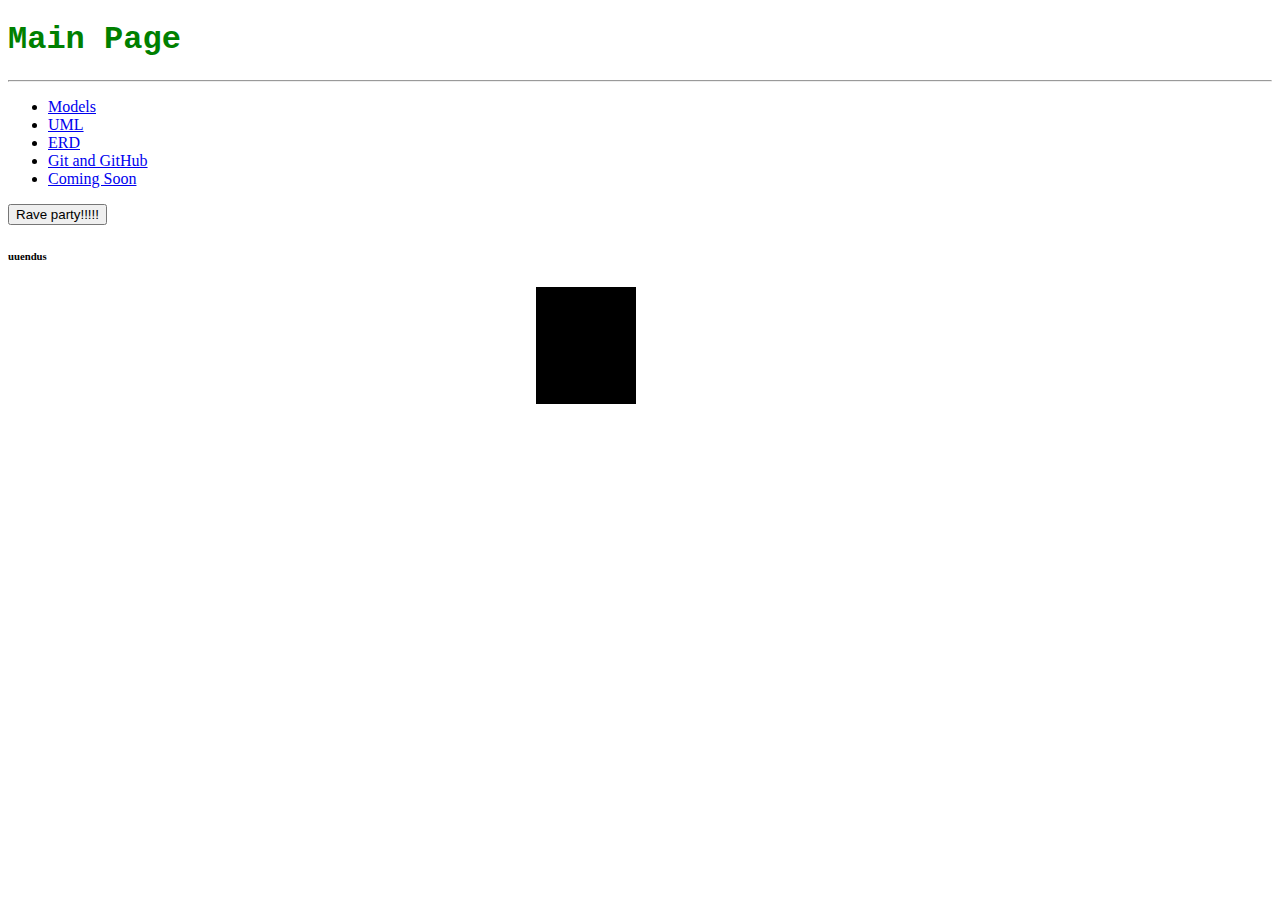
<file: index.html>
<!DOCTYPE html>
<html lang="en">
<head>
    <meta charset="UTF-8">
    <meta http-equiv="X-UA-Compatible" content="IE=edge">
    <meta name="viewport" content="width=device-width, initial-scale=1.0">
    <title>Main Page</title>
    <link rel="stylesheet" type="text/css" href="index.css">
    
</head>
<body id="test2">
    <h1 id="test" style="">Main Page</h1>
    <hr>
    <ul>
        <li>
            <a href="models/models.html">Models</a>
        </li>
        <li>
            <a href="uml/umls.html">UML</a>
        </li>
        <li>
            <a href="erd/erd.html">ERD</a>
        </li>
        <li>
            <a href="git/git-notes.html">Git and GitHub</a>
        </li>
        <li>
            <a href="coming_soon_landing/index.html">Coming Soon</a>
        </li>
    </ul>
    <button onclick="myFunction()">Rave party!!!!!</button>
    <h6>uuendus</h6>
    <div id="snake" style="font-size: 100px;">&#9822;</div>

    <script>
        let x = 0;
        let side = "left";
        moveSnake(x);
        let colors = ["blue", "red", "yellow", "green", "white", "black", "cyan", "beige", "gray", "purple", "violet", "orange"];
        let i = 0;
        function myFunction() {
            setTimeout(function(){
                 document.querySelector("body").style.backgroundColor = colors[i++]; if(i == 12){i = 0;} myFunction() 
                }, 100);
        }
        
        function moveSnake(coordinate){
            setTimeout(function(){
                if(coordinate == 0){
                    side = "left";
                } else if(coordinate == 1500){
                    side = "right";
                }
                let snake = document.querySelector("#snake");
                const rect = snake.getBoundingClientRect();
                console.log(snake.style.right);
                if(side == "left"){
                    coordinate += 4;
                }
                else{
                    coordinate -= 4;
                }
                 i++;
                if(i == 12){i = 0;}
                snake.style.backgroundColor = colors[i];
                console.log(coordinate);
                snake.style.right = coordinate + "px";
                console.log("snake liigub");
                moveSnake(coordinate);
            }, 1);
        }
    </script>
</body>
</html>
</file>
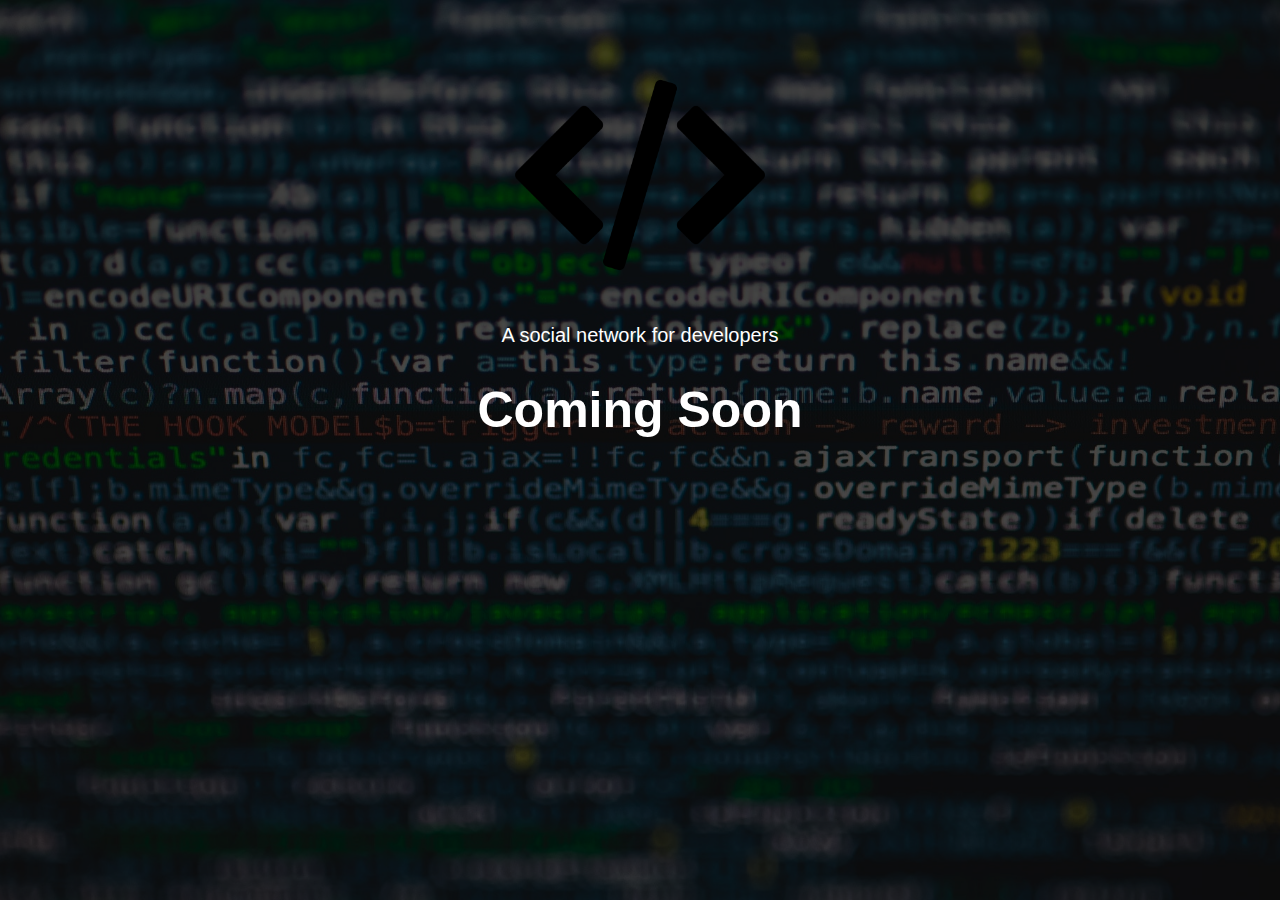
<file: coming_soon_landing/index.html>
<!DOCTYPE html>
<html lang="en">
<head>
    <meta charset="UTF-8">
    <meta http-equiv="X-UA-Compatible" content="IE=edge">
    <meta name="viewport" content="width=device-width, initial-scale=1.0">
    <link rel="stylesheet" href="css/style.css">
    <link rel="shortcut icon" type="image/x-icon" href="favicon.ico">
    <title>Coming Soon</title>
</head>
<body>
    <section class="landing">
        <div class="landing-inner">
            <img src="img/logo.png" alt="TestLogo">
            <p>A social network for developers</p>
            <h1>Coming Soon</h1>
            <div class="countdown"></div>
        </div>
    </section>
    <script src="js/main.js"></script>
</body>
</html>
</file>
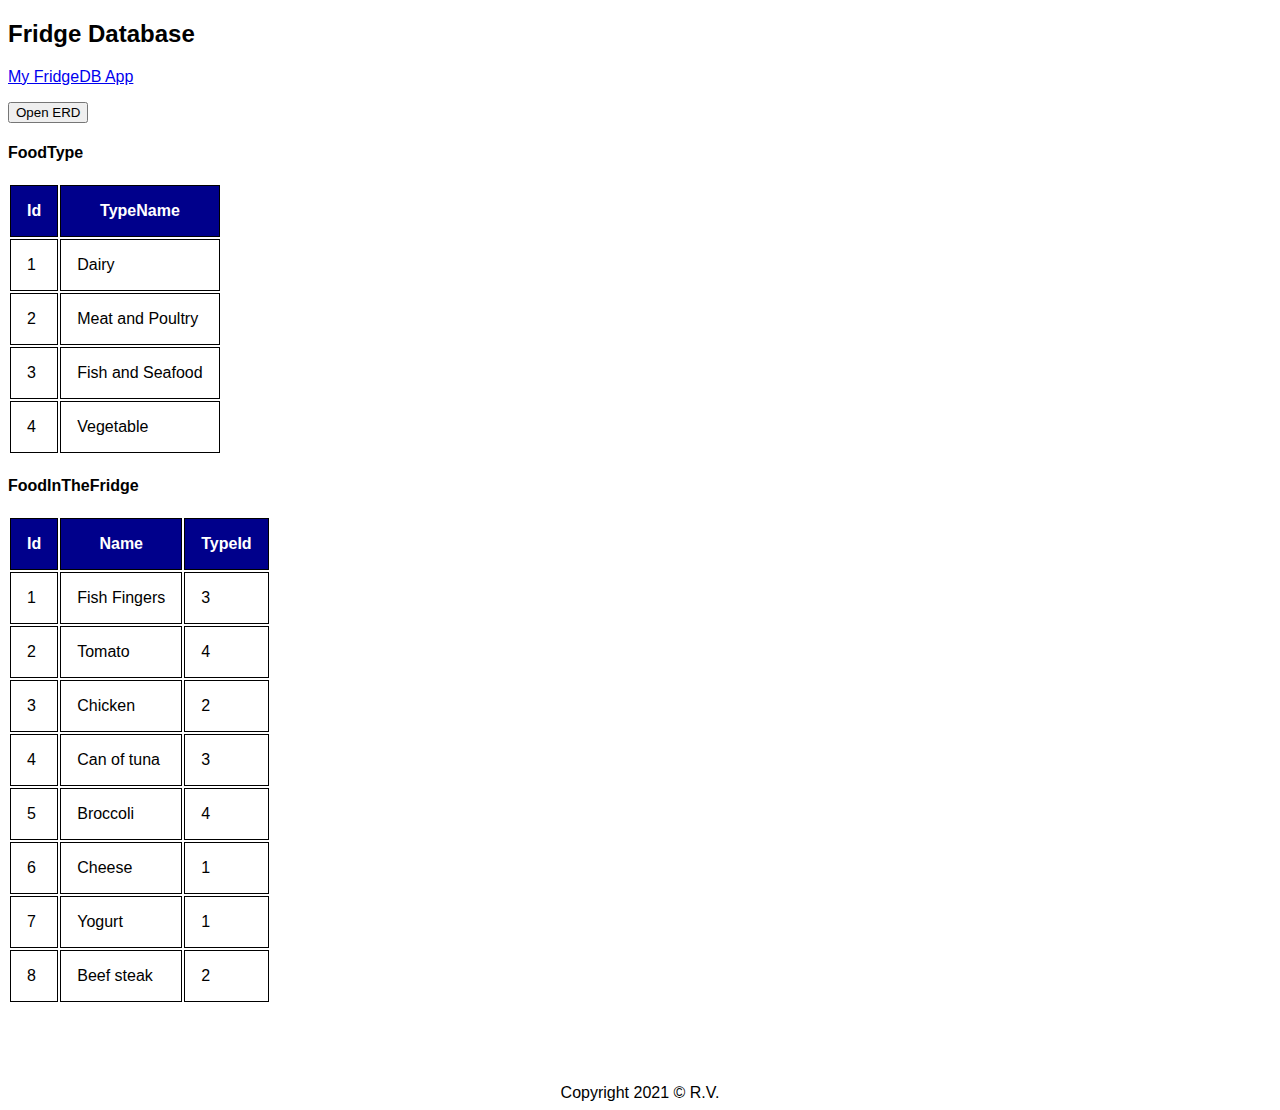
<file: erd/erd.html>
<!DOCTYPE html>
<html>

<head>
    <meta name="viewport" content="width=device-width, initial-scale=1">
    <style>
        body {
            font-family: Arial, Helvetica, sans-serif;
        }

        /* The Modal (background) */
        .modal {
            display: none;
            /* Hidden by default */
            position: fixed;
            /* Stay in place */
            z-index: 1;
            /* Sit on top */
            padding-top: 100px;
            /* Location of the box */
            left: 0;
            top: 0;
            width: 100%;
            /* Full width */
            height: 100%;
            /* Full height */
            overflow: auto;
            /* Enable scroll if needed */
            background-color: rgb(0, 0, 0);
            /* Fallback color */
            background-color: rgba(0, 0, 0, 0.4);
            /* Black w/ opacity */
        }

        /* Modal Content */
        .modal-content {
            background-color: #fefefe;
            margin: auto;
            padding: 20px;
            border: 1px solid #888;
            width: 80%;
        }

        /* The Close Button */
        .close {
            color: #aaaaaa;
            float: right;
            font-size: 28px;
            font-weight: bold;
        }

        .close:hover,
        .close:focus {
            color: #000;
            text-decoration: none;
            cursor: pointer;
        }

        td, th {
            border: 1px solid black;
            padding: 1rem;
        }

        th {
            color: white;
            background-color: darkblue;
        }
    </style>
</head>

<body>

    <h2>Fridge Database</h2>

    <p><a href="https://github.com/RoaldValja/FridgeDBApp" target="_blank">My FridgeDB App</a></p>

    <button id="myBtn">Open ERD</button>

    <div id="myModal" class="modal">

        <div class="modal-content">
            <span class="close">&times;</span>
            <h3>Fridge ERD</h3>
            <img src="../images/FridgeERD.PNG" alt="Fridge ERD">

            <h3>ERD Description</h3>

            <h4>Table FoodType</h4>
            <ul>
                <li>Descriptions of what the table means and how it's functionally used (in the UI, etc.)</li>
                <p>FoodType tabel sisaldab kahte veergu: Id ja TypeName. Tabel FoodType sisaldab ainult andmeid toitude tüüpide kohta.</p>
                <li>Descriptions of what each attribute means</li>
                <p>Id on tabeli FoodType peamine võti ja ta on <i>int</i> tüüpi atribuut, mis võtab ainult täisarvulisi sisendeid. Sisend ei tohi olla tühi.</p>
                <p>TypeName on <i>varchar</i> tüüpi atribuut, mis võtab kuni 50 märgi suurust sisendit. Antud tabelis on ta toidu tüübi nimi.</p>
                <li>Explanations of the relationships (foreign keys) from this table to others, and vice-versa</li>
                <p>Tabel FoodType ei sisalda mingeid võõrvõtmeid, aga tema Id on võõrvõti tabelile FoodInTheFridge.</p>
                <p>Tabeli FoodType tüüp võib olla sama mitmel erineval toidul külmkapis ja võib olla ka mitteühelgi toidu tüüp külmkapis.</p>
            </ul>

            <h4>Table FoodInTheFridge</h4>
            <ul>
                <li>Descriptions of what the table means and how it's functionally used (in the UI, etc.)</li>
                <p>FoodInTheFridge tabel sisaldab kolme veergu: Id, Name ja TypeID. Tabel FoodInTheFridge sisaldab andmeid sellest, milliseid toitusid külmkapis hetkel hoitakse.</p>
                <p>FoodInTheFridge tabel kasutab FoodType tabelit, et teada saada millist tüüpi on külmkapis olev toit.</p>
                <li>Descriptions of what each attribute means</li>
                <p>Id on tabeli FoodInTheFridge peamine võti ja ta on <i>int</i> tüüpi atribuut, mis võtab ainult täisarvulisi sisendeid. Sisend ei tohi olla tühi.</p>
                <p>Name on <i>varchar</i> tüüpi atribuut, mis võtab kuni 50 märgi suurust sisendit. Antud tabelis on ta toidu nimi.</p>
                <p>TypeId on <i>int</i> tüüpi atribuut ja FoodInTheFridge võõrvõti, mis viitab FoodType tabelile. Ta võtab ainult täisarvulisi sisendeid, mis on juba olemas FoodType tabelis.</p>
                <li>Explanations of the relationships (foreign keys) from this table to others, and vice-versa</li>
                <p>Tabel FoodInTheFridge sisaldab võõrvõtit TypeId, mis viitab tabeli FoodType Id-le.</p>
                <p>Tabeli FoodInTheFridge toit võib olla ainult ühte toidu tüüpi.</p>
            </ul>
        </div>

    </div>

    <h4>FoodType</h4>
    <table>
        <tr>
            <th>Id</th>
            <th>TypeName</th>
        </tr>
        <tr>
            <td>1</td>
            <td>Dairy</td>
        </tr>
        <tr>
            <td>2</td>
            <td>Meat and Poultry</td>
        </tr>
        <tr>
            <td>3</td>
            <td>Fish and Seafood</td>
        </tr>
        <tr>
            <td>4</td>
            <td>Vegetable</td>
        </tr>
    </table>

    <h4>FoodInTheFridge</h4>
    <table>
        <tr>
            <th>Id</th>
            <th>Name</th>
            <th>TypeId</th>
        </tr>
        <tr>
            <td>1</td>
            <td>Fish Fingers</td>
            <td>3</td>
        </tr>
        <tr>
            <td>2</td>
            <td>Tomato</td>
            <td>4</td>
        </tr>
        <tr>
            <td>3</td>
            <td>Chicken</td>
            <td>2</td>
        </tr>
        <tr>
            <td>4</td>
            <td>Can of tuna</td>
            <td>3</td>
        </tr>
        <tr>
            <td>5</td>
            <td>Broccoli</td>
            <td>4</td>
        </tr>
        <tr>
            <td>6</td>
            <td>Cheese</td>
            <td>1</td>
        </tr>
        <tr>
            <td>7</td>
            <td>Yogurt</td>
            <td>1</td>
        </tr>
        <tr>
            <td>8</td>
            <td>Beef steak</td>
            <td>2</td>
        </tr>
    </table>

    <footer style="text-align: center; margin-top: 5rem;">
        Copyright 2021 &#169 R.V.
    </footer>

    <script>
        // Get the modal
        var modal = document.getElementById("myModal");

        // Get the button that opens the modal
        var btn = document.getElementById("myBtn");

        // Get the <span> element that closes the modal
        var span = document.getElementsByClassName("close")[0];

        // When the user clicks the button, open the modal 
        btn.onclick = function () {
            modal.style.display = "block";
        }

        // When the user clicks on <span> (x), close the modal
        span.onclick = function () {
            modal.style.display = "none";
        }

        // When the user clicks anywhere outside of the modal, close it
        window.onclick = function (event) {
            if (event.target == modal) {
                modal.style.display = "none";
            }
        }
    </script>

</body>

</html>
</file>
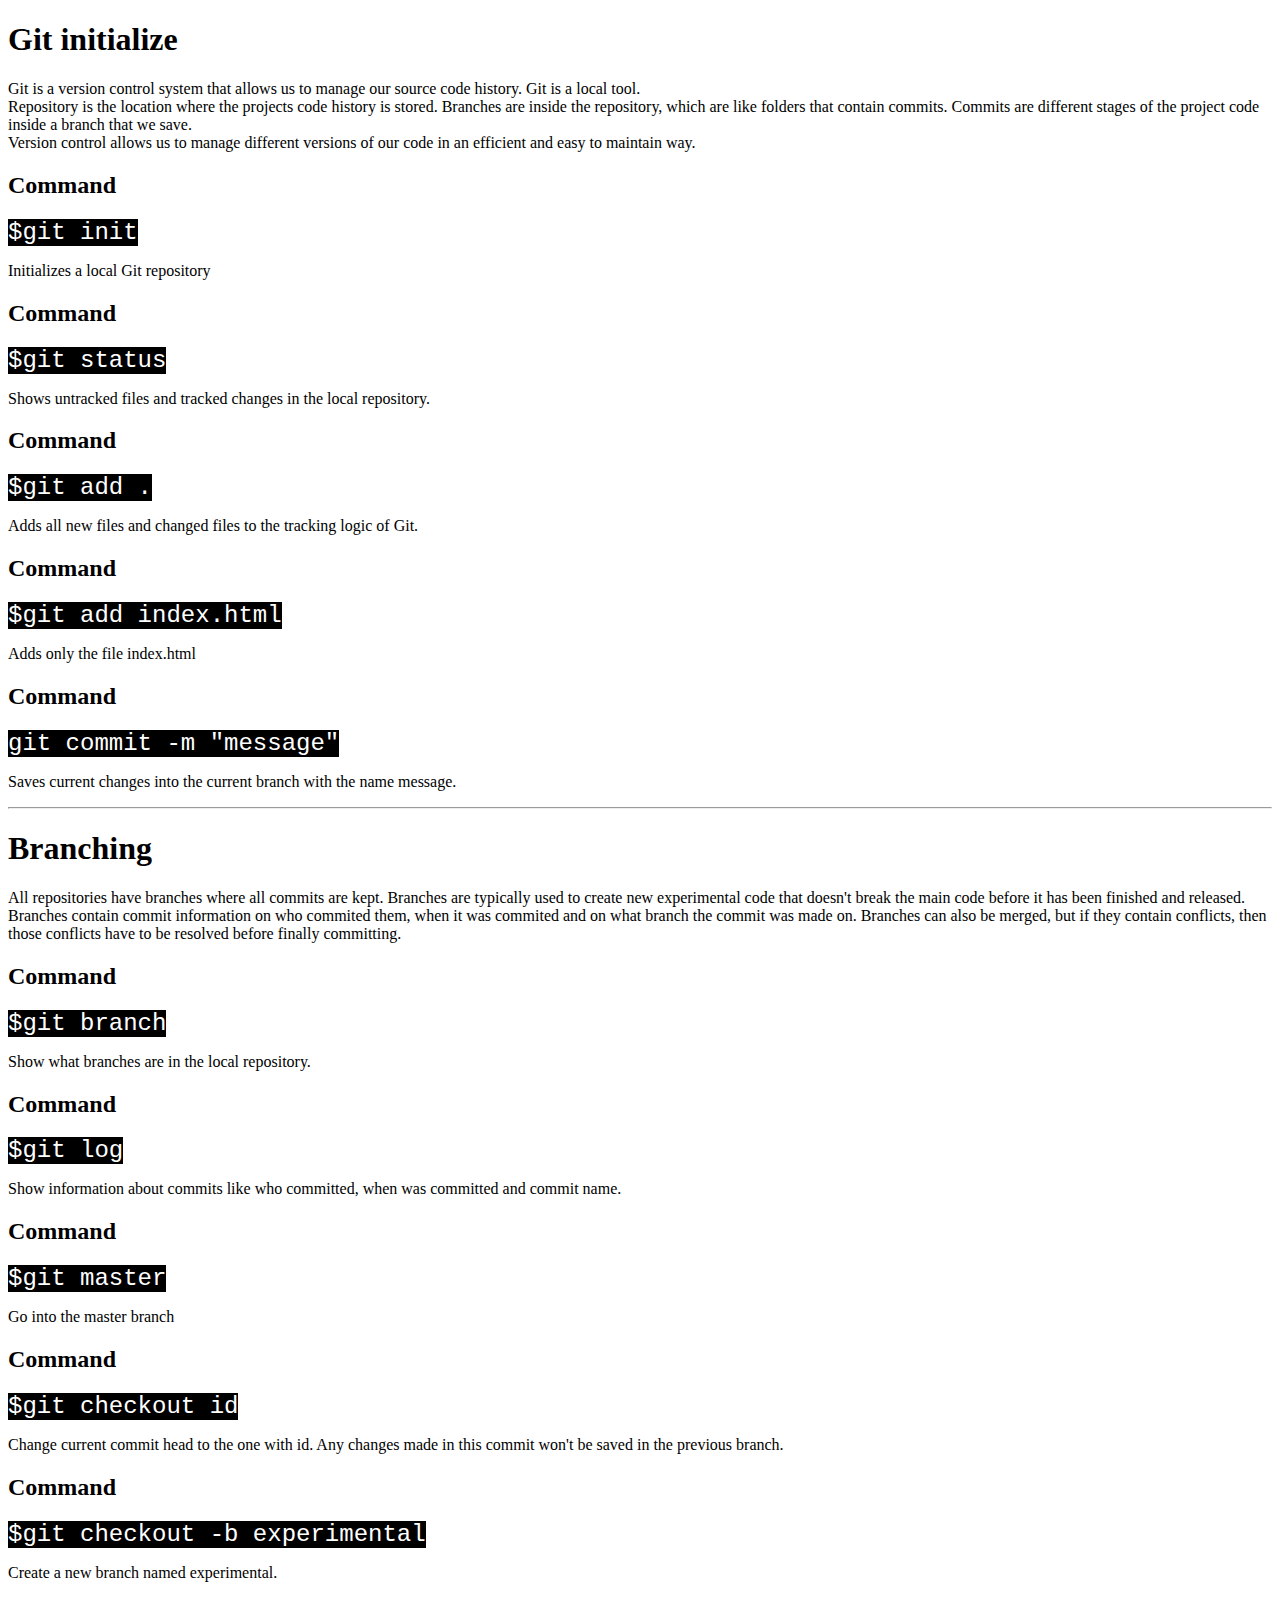
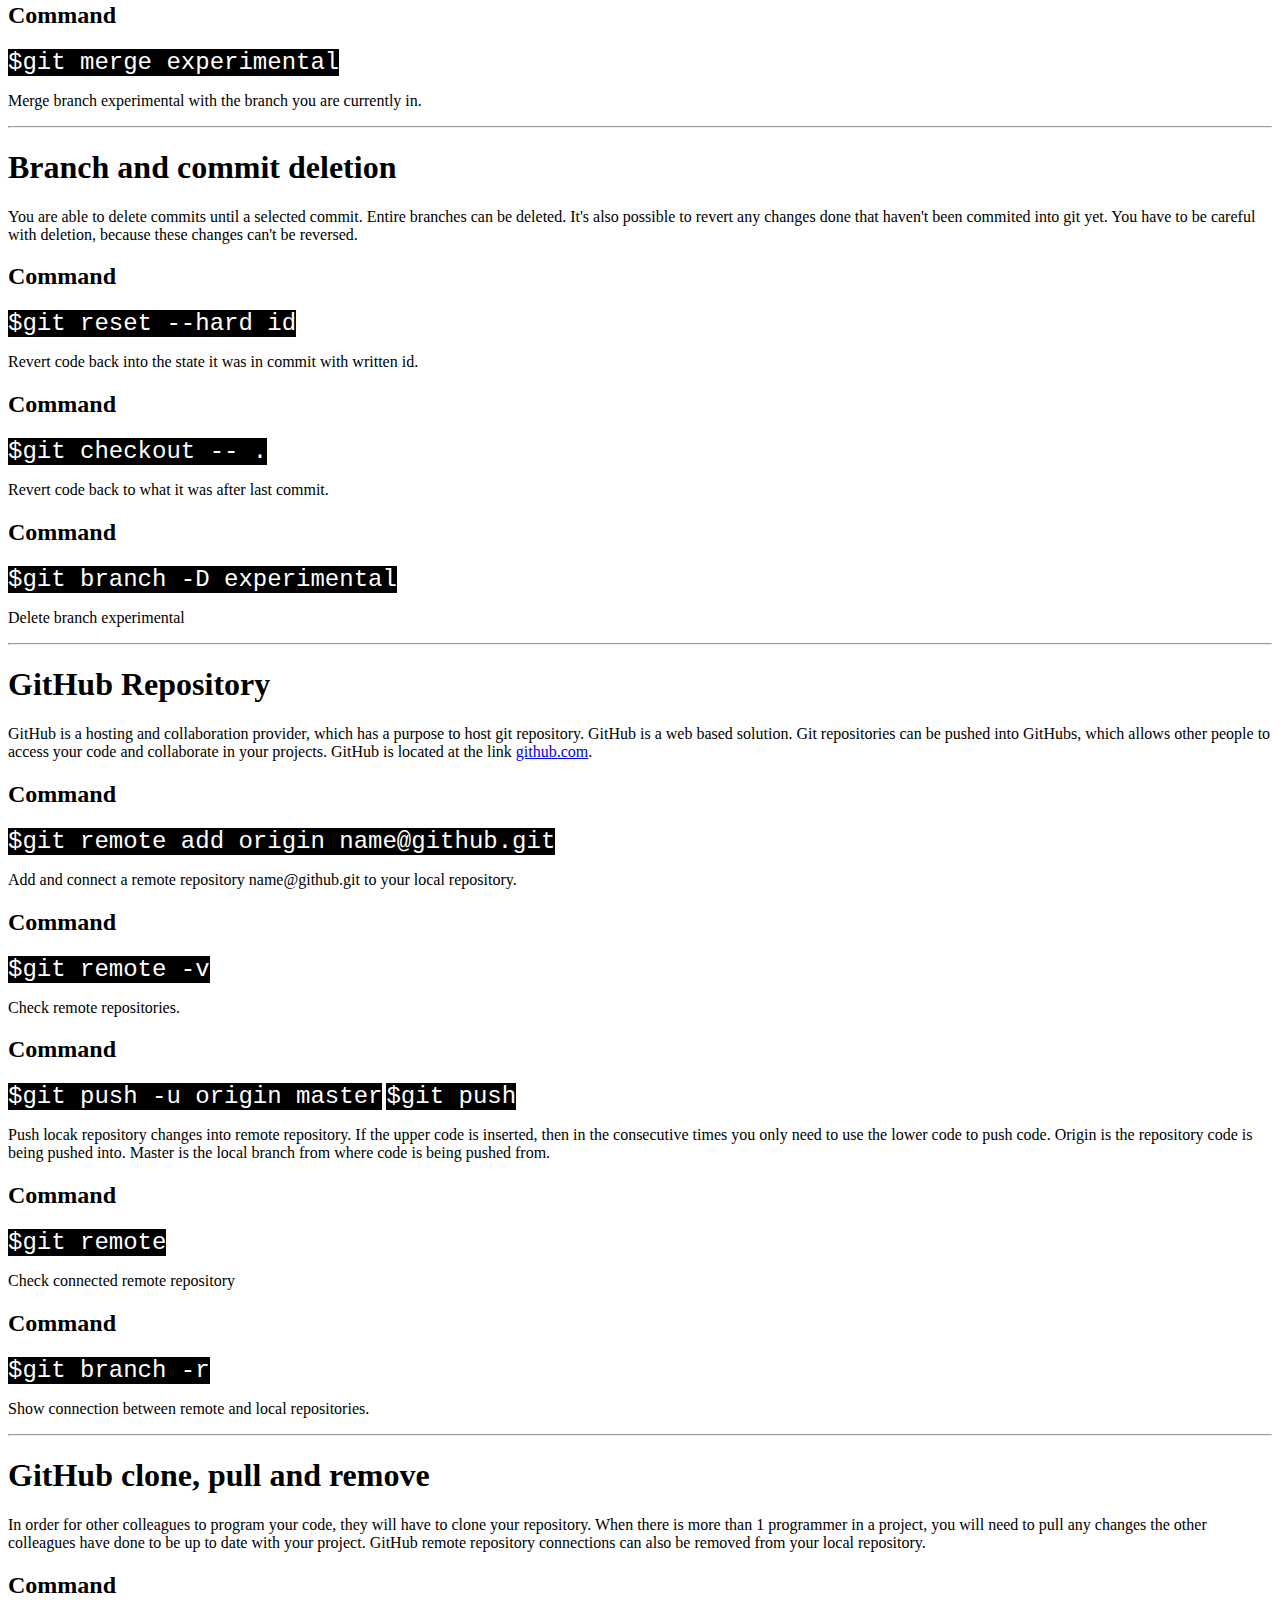
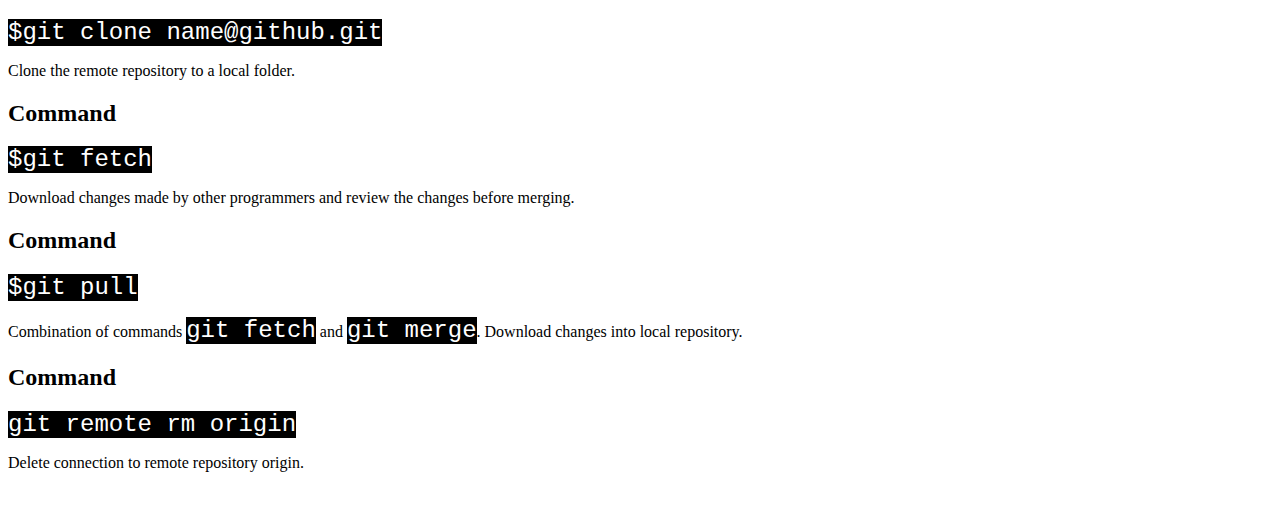
<file: git/git-notes.html>
<!DOCTYPE html>
<html lang="en">
<head>
    <meta charset="UTF-8">
    <meta http-equiv="X-UA-Compatible" content="IE=edge">
    <meta name="viewport" content="width=device-width, initial-scale=1.0">
    <style>
        code {
            background-color: black;
            color: #fff;
            font-size: 1.5rem;
        }
    </style>
    <title>Git and GitHub</title>
</head>
<body>
    <div>
        <h1>Git initialize</h1>
        <p>Git is a version control system that allows us to manage our source code history. Git is a local tool. <br>
        Repository is the location where the projects code history is stored. Branches are inside the repository, which are like folders that contain commits.
        Commits are different stages of the project code inside a branch that we save. <br>
        Version control allows us to manage different versions of our code in an efficient and easy to maintain way.</p>

        <h2>Command</h2>
        <code>$git init</code>
        <p>Initializes a local Git repository</p>
        <h2>Command</h2>
        <code>$git status</code>
        <p>Shows untracked files and tracked changes in the local repository.</p>
        <h2>Command</h2>
        <code>$git add .</code>
        <p>Adds all new files and changed files to the tracking logic of Git.</p>
        <h2>Command</h2>
        <code>$git add index.html</code>
        <p>Adds only the file index.html</p>
        <h2>Command</h2>
        <code>git commit -m "message"</code>
        <p>Saves current changes into the current branch with the name message.</p>
    </div>
    <hr>

    <div>
        <h1>Branching</h1>
        <p>All repositories have branches where all commits are kept. Branches are typically used to create new experimental code that doesn't break the main code before it has been finished and released. Branches contain commit information on who commited them, when it was commited and on what branch the commit was made on. Branches can also be merged, but if they contain conflicts, then those conflicts have to be resolved before finally committing.</p>

        <h2>Command</h2>
        <code>$git branch</code>
        <p>Show what branches are in the local repository.</p>
        <h2>Command</h2>
        <code>$git log</code>
        <p>Show information about commits like who committed, when was committed and commit name.</p>
        <h2>Command</h2>
        <code>$git master</code>
        <p>Go into the master branch</p>
        <h2>Command</h2>
        <code>$git checkout id</code>
        <p>Change current commit head to the one with id. Any changes made in this commit won't be saved in the previous branch.</p>
        <h2>Command</h2>
        <code>$git checkout -b experimental</code>
        <p>Create a new branch named experimental.</p>
        <h2>Command</h2>
        <code>$git merge experimental</code>
        <p>Merge branch experimental with the branch you are currently in.</p>

    </div>
    <hr>
    <div>
        <h1>Branch and commit deletion</h1>
        <p>You are able to delete commits until a selected commit. Entire branches can be deleted. It's also possible to revert any changes done that haven't been commited into git yet. You have to be careful with deletion, because these changes can't be reversed.</p>
        
        <h2>Command</h2>
        <code>$git reset --hard id</code>
        <p>Revert code back into the state it was in commit with written id.</p>
        <h2>Command</h2>
        <code>$git checkout -- .</code>
        <p>Revert code back to what it was after last commit.</p>
        <h2>Command</h2>
        <code>$git branch -D experimental</code>
        <p>Delete branch experimental</p>
    </div>
    <hr>
    <div>
        <h1>GitHub Repository</h1>
        <p>GitHub is a hosting and collaboration provider, which has a purpose to host git repository. GitHub is a web based solution. Git repositories can be pushed into GitHubs, which allows other people to access your code and collaborate in your projects. GitHub is located at the link <a href="www.github.com">github.com</a>.</p>

        <h2>Command</h2>
        <code>$git remote add origin name@github.git</code>
        <p>Add and connect a remote repository name@github.git to your local repository.</p>
        <h2>Command</h2>
        <code>$git remote -v</code>
        <p>Check remote repositories.</p>
        <h2>Command</h2>
        <code>$git push -u origin master</code>
        <code>$git push</code>
        <p>Push locak repository changes into remote repository. If the upper code is inserted, then in the consecutive times you only need to use the lower code to push code. Origin is the repository code is being pushed into. Master is the local branch from where code is being pushed from.</p>
        <h2>Command</h2>
        <code>$git remote</code>
        <p>Check connected remote repository</p>
        <h2>Command</h2>
        <code>$git branch -r</code>
        <p>Show connection between remote and local repositories.</p>
    </div>
    <hr>
    <div>
        <h1>GitHub clone, pull and remove</h1>
        <p>In order for other colleagues to program your code, they will have to clone your repository. When there is more than 1 programmer in a project, you will need to pull any changes the other colleagues have done to be up to date with your project. GitHub remote repository connections can also be removed from your local repository.</p>

        <h2>Command</h2>
        <code>$git clone name@github.git</code>
        <p>Clone the remote repository to a local folder.</p>
        <h2>Command</h2>
        <code>$git fetch</code>
        <p>Download changes made by other programmers and review the changes before merging.</p>
        <h2>Command</h2>
        <code>$git pull</code>
        <p>Combination of commands <code>git fetch</code> and <code>git merge</code>. Download changes into local repository.</p>
        <h2>Command</h2>
        <code>git remote rm origin</code>
        <p>Delete connection to remote repository origin.</p>
    </div>
</body>
</html>
</file>
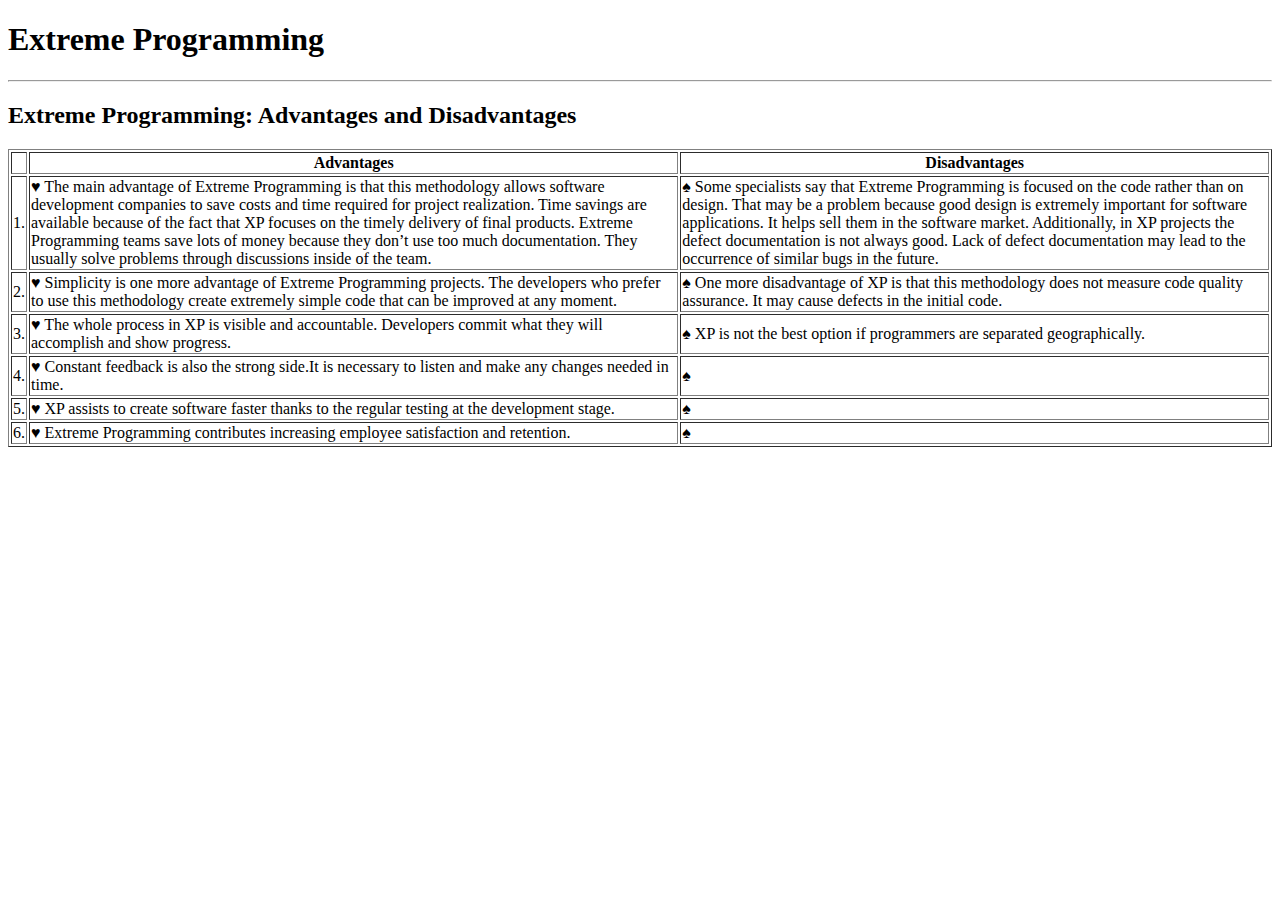
<file: models/extremeProgramming.html>
<!DOCTYPE html>
<html lang="en">
<head>
    <meta charset="UTF-8">
    <meta http-equiv="X-UA-Compatible" content="IE=edge">
    <meta name="viewport" content="width=device-width, initial-scale=1.0">
    <title>Extreme Programming</title>
</head>
<body>
    <h1>Extreme Programming</h1>
    <hr>
    <h2>Extreme Programming: Advantages and Disadvantages</h2>
    <table border = "1">
        <tr>
            <th></th>
            <th>Advantages</th>
            <th>Disadvantages</th>
        </tr>
        <tr>
            <td>1.</td>
            <td>&#9829; The main advantage of Extreme Programming is that this methodology allows software development companies to save costs and time required for project realization. Time savings are available because of the fact that XP focuses on the timely delivery of final products. Extreme Programming teams save lots of money because they don’t use too much documentation. They usually solve problems through discussions inside of the team.</td>
            <td>&#9824; Some specialists say that Extreme Programming is focused on the code rather than on design. That may be a problem because good design is extremely important for software applications. It helps sell them in the software market. Additionally, in XP projects the defect documentation is not always good. Lack of defect documentation may lead to the occurrence of similar bugs in the future.</td>
        </tr>
        <tr>
            <td>2.</td>
            <td>&#9829; Simplicity is one more advantage of Extreme Programming projects. The developers who prefer to use this methodology create extremely simple code that can be improved at any moment.</td>
            <td>&#9824; One more disadvantage of XP is that this methodology does not measure code quality assurance. It may cause defects in the initial code.</td>
        </tr>
        <tr>
            <td>3.</td>
            <td>&#9829; The whole process in XP is visible and accountable. Developers commit what they will accomplish and show progress.</td>
            <td>&#9824; XP is not the best option if programmers are separated geographically.</td>
        </tr>
        <tr>
            <td>4.</td>
            <td>&#9829; Constant feedback is also the strong side.It is necessary to listen and make any changes needed in time.</td>
            <td>&#9824; </td>
        </tr>
        <tr>
            <td>5.</td>
            <td>&#9829; XP assists to create software faster thanks to the regular testing at the development stage.</td>
            <td>&#9824; </td>
        </tr>
        <tr>
            <td>6.</td>
            <td>&#9829; Extreme Programming contributes increasing employee satisfaction and retention.</td>
            <td>&#9824; </td>
        </tr>
    </table>
</body>
</html>
</file>
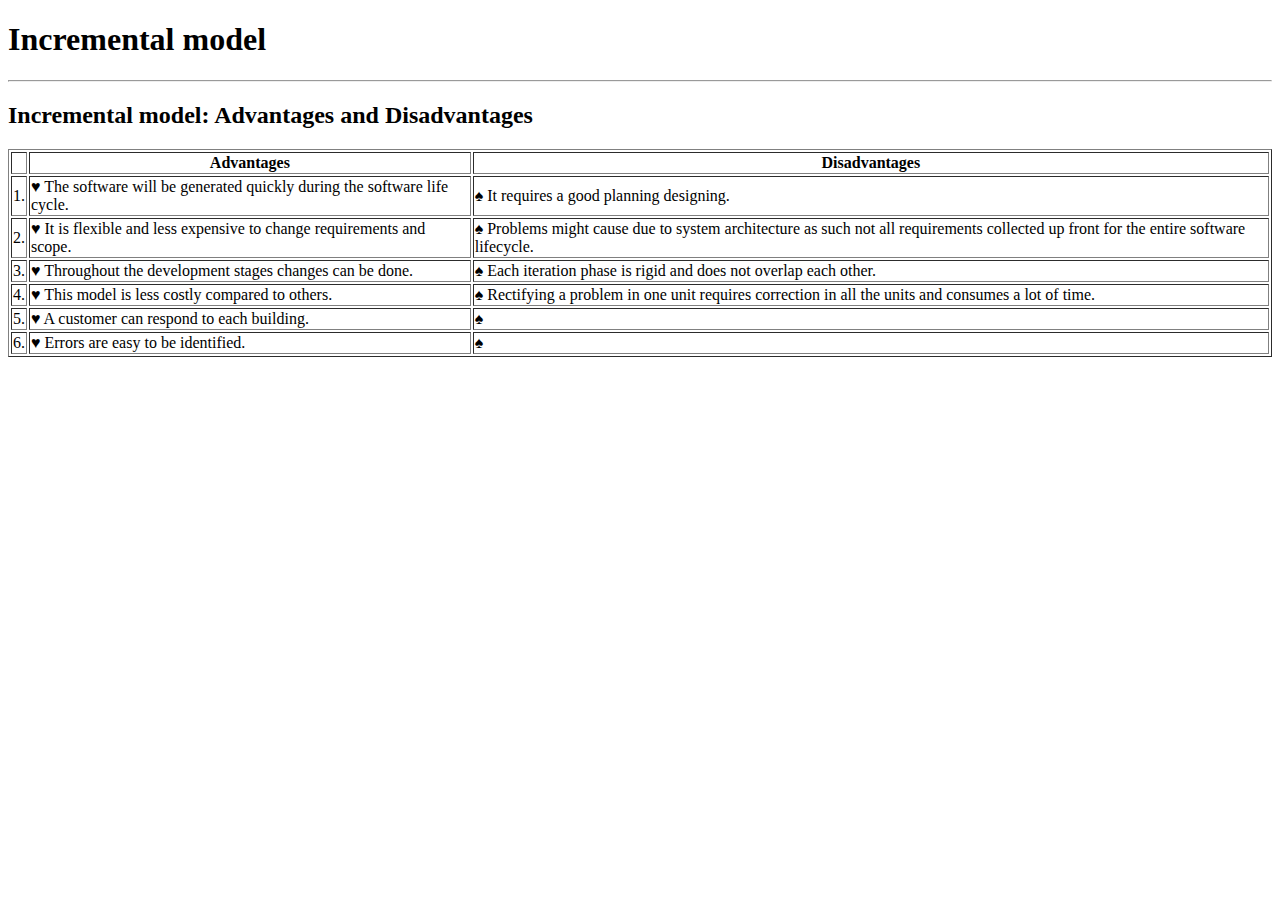
<file: models/incremental.html>
<!DOCTYPE html>
<html lang="en">
<head>
    <meta charset="UTF-8">
    <meta http-equiv="X-UA-Compatible" content="IE=edge">
    <meta name="viewport" content="width=device-width, initial-scale=1.0">
    <title>Incremental model</title>
</head>
<body>
    <h1>Incremental model</h1>
    <hr>
    <h2>Incremental model: Advantages and Disadvantages</h2>
    <table border = "1">
        <tr>
            <th></th>
            <th>Advantages</th>
            <th>Disadvantages</th>
        </tr>
        <tr>
            <td>1.</td>
            <td>&#9829; The software will be generated quickly during the software life cycle.</td>
            <td>&#9824; It requires a good planning designing.</td>
        </tr>
        <tr>
            <td>2.</td>
            <td>&#9829; It is flexible and less expensive to change requirements and scope.</td>
            <td>&#9824; Problems might cause due to system architecture as such not all requirements collected up front for the entire software lifecycle.</td>
        </tr>
        <tr>
            <td>3.</td>
            <td>&#9829; Throughout the development stages changes can be done.</td>
            <td>&#9824; Each iteration phase is rigid and does not overlap each other.</td>
        </tr>
        <tr>
            <td>4.</td>
            <td>&#9829; This model is less costly compared to others.</td>
            <td>&#9824; Rectifying a problem in one unit requires correction in all the units and consumes a lot of time.</td>
        </tr>
        <tr>
            <td>5.</td>
            <td>&#9829; A customer can respond to each building.</td>
            <td>&#9824; </td>
        </tr>
        <tr>
            <td>6.</td>
            <td>&#9829; Errors are easy to be identified.</td>
            <td>&#9824; </td>
        </tr>
    </table>
</body>
</html>
</file>
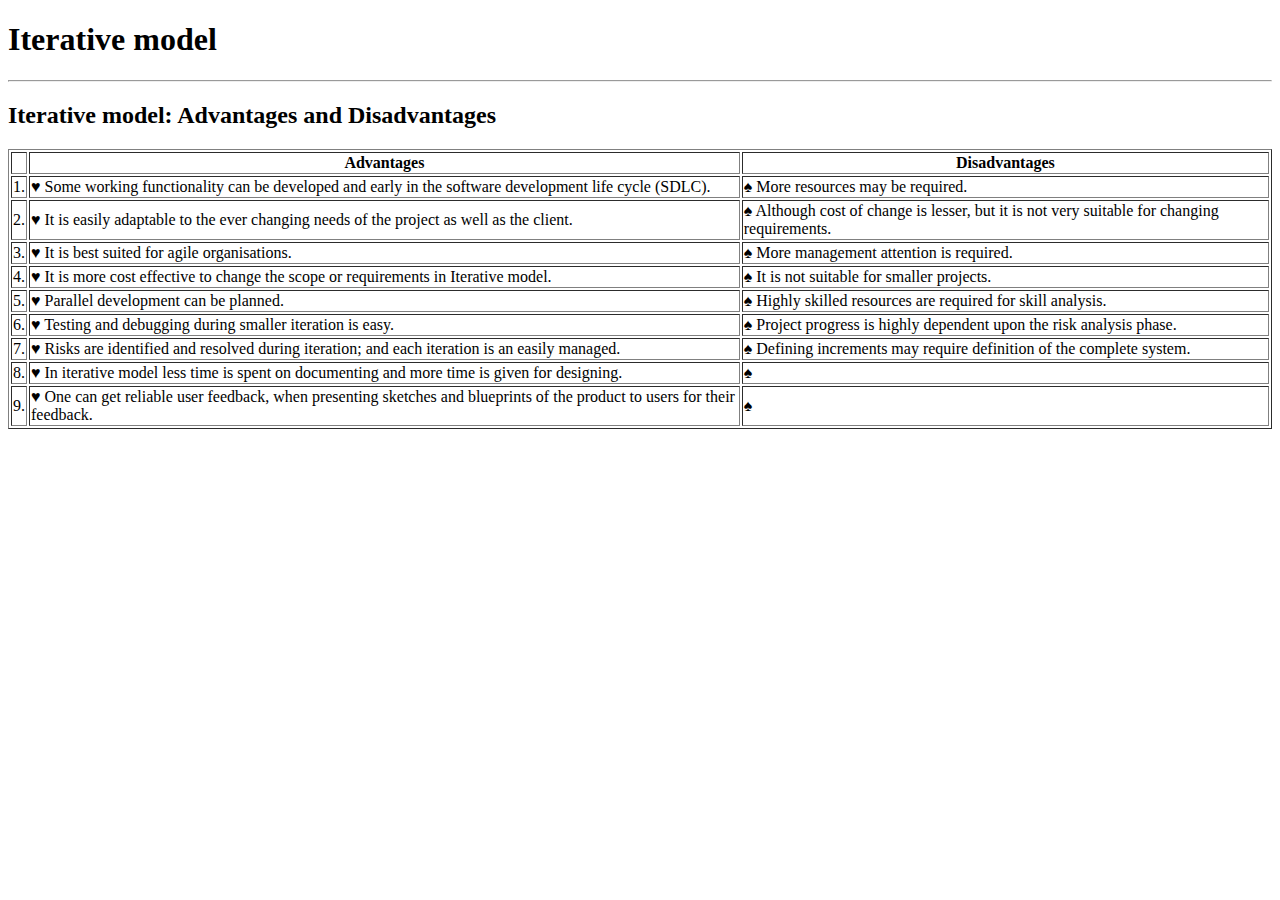
<file: models/iterative.html>
<!DOCTYPE html>
<html lang="en">
<head>
    <meta charset="UTF-8">
    <meta http-equiv="X-UA-Compatible" content="IE=edge">
    <meta name="viewport" content="width=device-width, initial-scale=1.0">
    <title>Iterative model</title>
</head>
<body>
    <h1>Iterative model</h1>
    <hr>
    <h2>Iterative model: Advantages and Disadvantages</h2>
    <table border = "1">
        <tr>
            <th></th>
            <th>Advantages</th>
            <th>Disadvantages</th>
        </tr>
        <tr>
            <td>1.</td>
            <td>&#9829; Some working functionality can be developed and early in the software development life cycle (SDLC).</td>
            <td>&#9824; More resources may be required.</td>
        </tr>
        <tr>
            <td>2.</td>
            <td>&#9829; It is easily adaptable to the ever changing needs of the project as well as the client.</td>
            <td>&#9824; Although cost of change is lesser, but it is not very suitable for changing requirements.</td>
        </tr>
        <tr>
            <td>3.</td>
            <td>&#9829; It is best suited for agile organisations.</td>
            <td>&#9824; More management attention is required.</td>
        </tr>
        <tr>
            <td>4.</td>
            <td>&#9829; It is more cost effective to change the scope or requirements in Iterative model.</td>
            <td>&#9824; It is not suitable for smaller projects.</td>
        </tr>
        <tr>
            <td>5.</td>
            <td>&#9829; Parallel development can be planned.</td>
            <td>&#9824; Highly skilled resources are required for skill analysis.</td>
        </tr>
        <tr>
            <td>6.</td>
            <td>&#9829; Testing and debugging during smaller iteration is easy.</td>
            <td>&#9824; Project progress is highly dependent upon the risk analysis phase.</td>
        </tr>
        <tr>
            <td>7.</td>
            <td>&#9829; Risks are identified and resolved during iteration; and each iteration is an easily managed.</td>
            <td>&#9824; Defining increments may require definition of the complete system.</td>
        </tr>
        <tr>
            <td>8.</td>
            <td>&#9829; In iterative model less time is spent on documenting and more time is given for designing.</td>
            <td>&#9824; </td>
        </tr>
        <tr>
            <td>9.</td>
            <td>&#9829; One can get reliable user feedback, when presenting sketches and blueprints of the product to users for their feedback.</td>
            <td>&#9824; </td>
        </tr>
    </table>
</body>
</html>
</file>
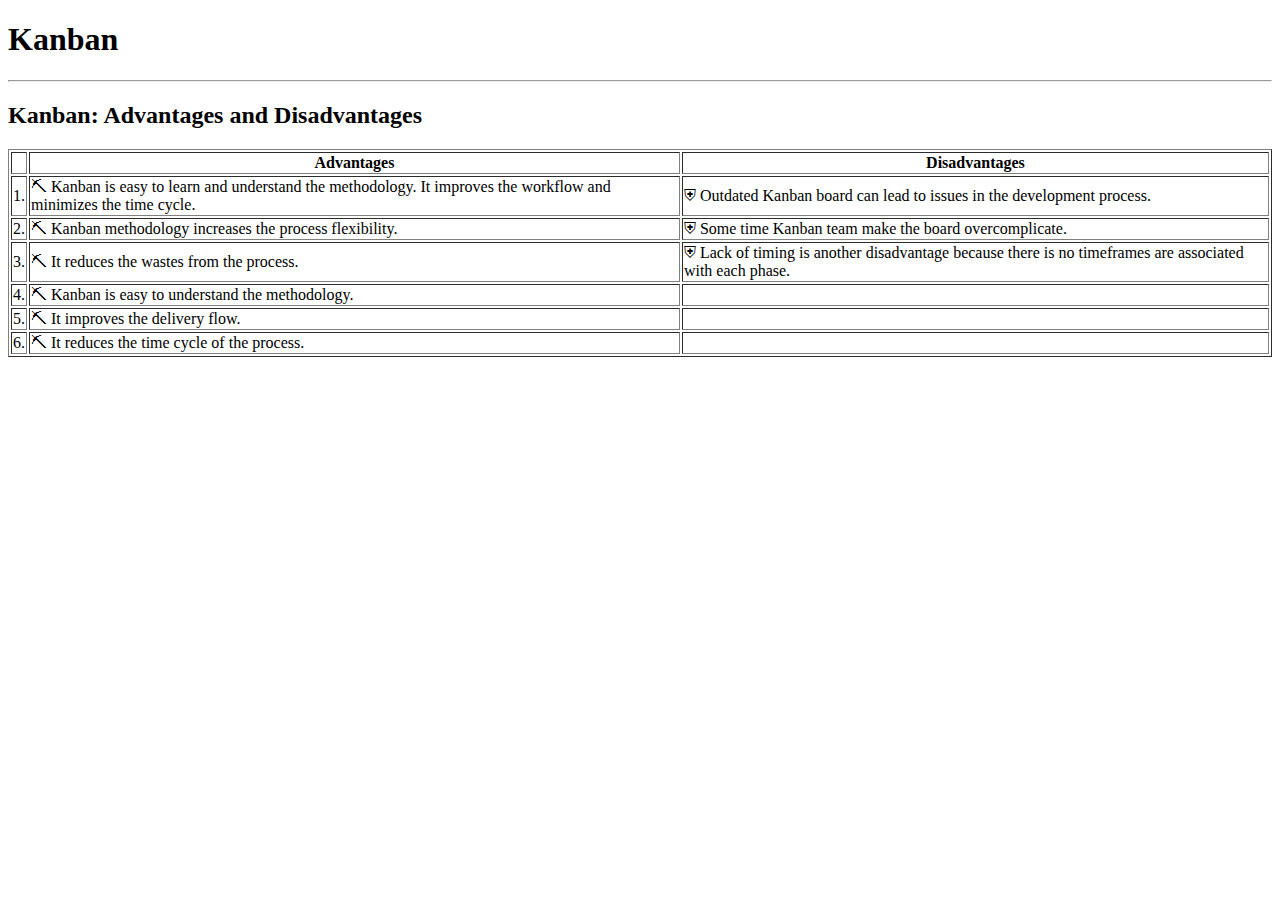
<file: models/kanban.html>
<!DOCTYPE html>
<html lang="en">
<head>
    <meta charset="UTF-8">
    <meta http-equiv="X-UA-Compatible" content="IE=edge">
    <meta name="viewport" content="width=device-width, initial-scale=1.0">
    <title>Kanban</title>
</head>
<body>
    <h1>Kanban</h1>
    <hr>
    <h2>Kanban: Advantages and Disadvantages</h2>
    <table border="1">
            <tr> <!-- tr - table row -->
                <th></th>
                <th>Advantages</th> <!-- th - table header -->
                <th>Disadvantages</th>
            </tr>
            <tr>
                <td>1.</td>
                <td>
                    &#9935; Kanban is easy to learn and understand the methodology. It improves the workflow and minimizes the time cycle.
                </td> <!-- td - table data -->
                <td>
                    &#9960; Outdated Kanban board can lead to issues in the development process.
                </td>
            </tr>
            <tr>
                <td>2.</td>
                <td>
                    &#9935; Kanban methodology increases the process flexibility.
                </td> <!-- td - table data -->
                <td>
                    &#9960; Some time Kanban team make the board overcomplicate.
                </td>
            </tr>
            <tr>
                <td>3.</td>
                <td>
                    &#9935; It reduces the wastes from the process.
                </td> <!-- td - table data -->
                <td>
                    &#9960; Lack of timing is another disadvantage because there is no timeframes are associated with each phase.
                </td>
            </tr>
            <tr>
                <td>4.</td>
                <td>
                    &#9935; Kanban is easy to understand the methodology.
                </td> <!-- td - table data -->
                <td>
                </td>
            </tr>
            <tr>
                <td>5.</td>
                <td>
                    &#9935; It improves the delivery flow.
                </td> <!-- td - table data -->
                <td>
                </td>
            </tr>
            <tr>
                <td>6.</td>
                <td>
                    &#9935; It reduces the time cycle of the process.
                </td> <!-- td - table data -->
                <td>
                </td>
            </tr>
    </table>
</body>
</html>
</file>
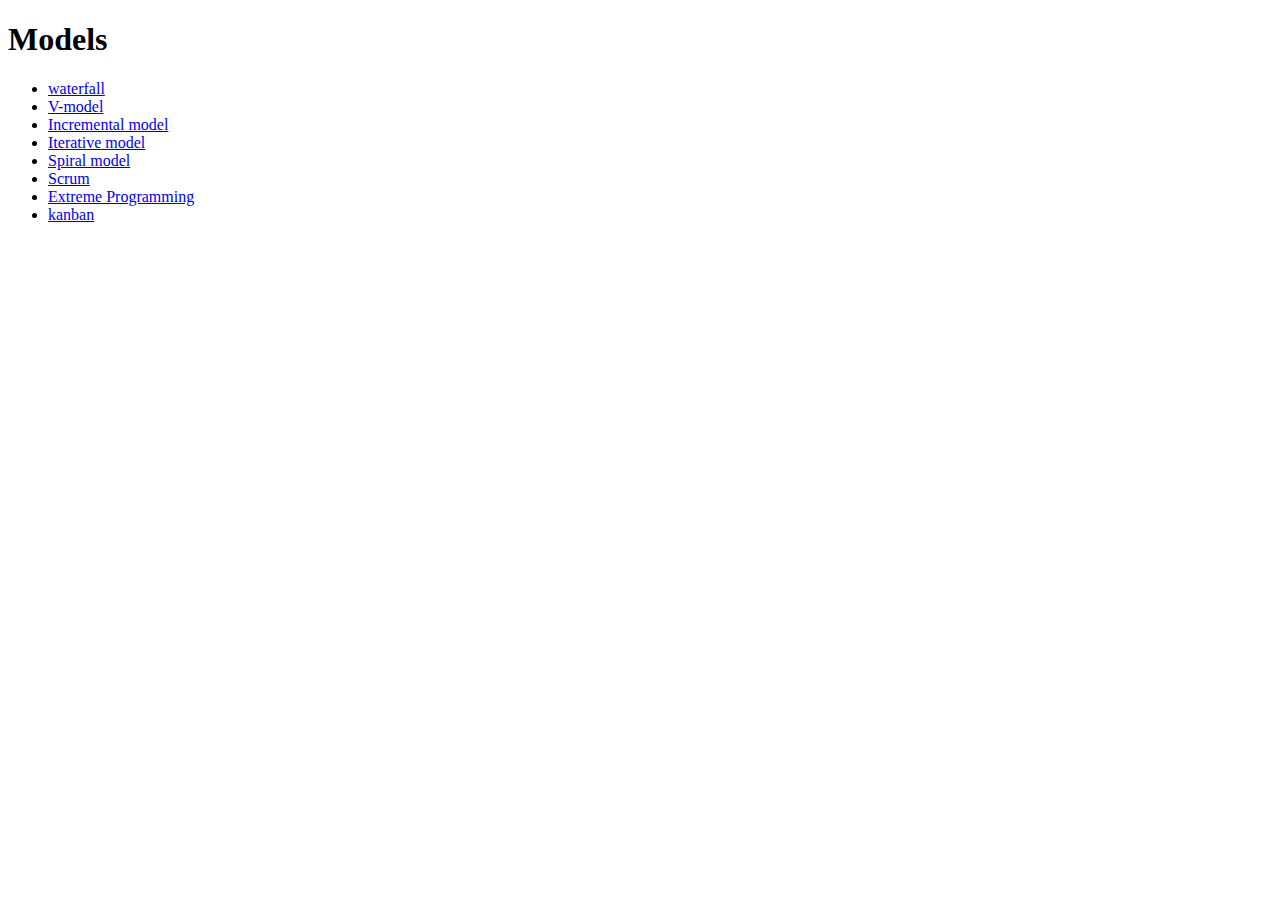
<file: models/models.html>
<!DOCTYPE html>
<html lang="en">
<head>
    <meta charset="UTF-8">
    <meta http-equiv="X-UA-Compatible" content="IE=edge">
    <meta name="viewport" content="width=device-width, initial-scale=1.0">
    <title>Software Development Page</title>
</head>
<body id="test3">
    <h1>Models</h1>
    <ul>
        <li><a href="waterfall.html">waterfall</a></li>
        <li><a href="Vmodel.html">V-model</a></li>
        <li><a href="incremental.html">Incremental model</a></li>
        <li><a href="iterative.html">Iterative model</a></li>
        <li><a href="spiral.html">Spiral model</a></li>
        <li><a href="scrum.html">Scrum</a></li>
        <li><a href="extremeProgramming.html">Extreme Programming</a></li>
        <li><a href="kanban.html">kanban</a></li>
    </ul>
    <img id="pogPic" style="position: absolute; top: 100; right: 2000;" src="../images/pog2.jpg" alt="pog">
    <script>
        let x = 2000;
        let side = "right";
        movePog(x);
        
        function movePog(coordinate){
            setTimeout(function(){
                if(coordinate == 0){
                    side = "left";
                } else if(coordinate == 2000){
                    side = "right";
                }
                let pog = document.querySelector("#pogPic");
                const rect = pog.getBoundingClientRect();
                console.log(pog.style.right);
                if(side == "left"){
                    coordinate += 4;
                }
                else{
                    coordinate -= 4;
                }
                console.log(coordinate);
                pog.style.right = coordinate + "px";
                console.log("pog liigub");
                movePog(coordinate);
            }, 50);
        }
    </script>
</body>
</html>
</file>
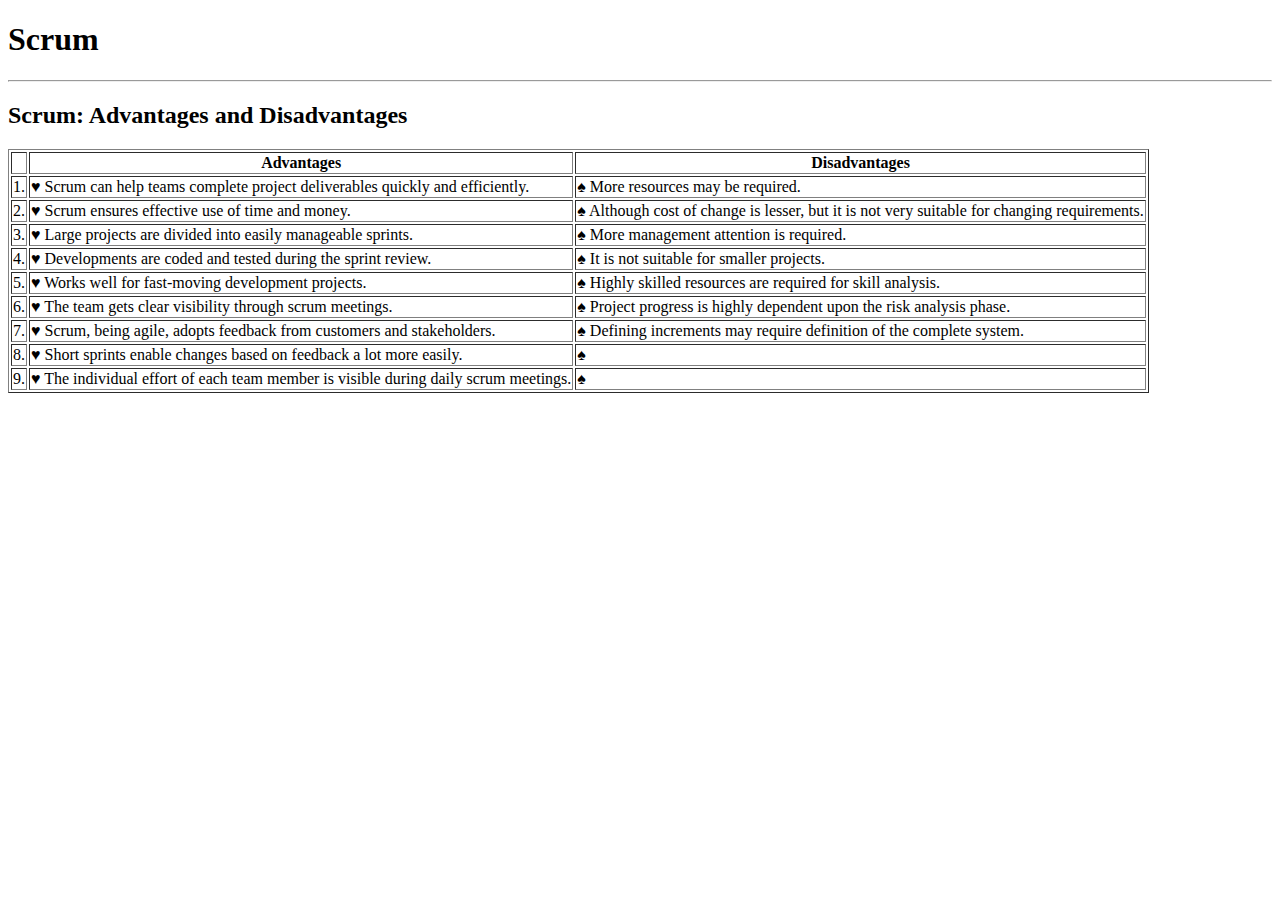
<file: models/scrum.html>
<!DOCTYPE html>
<html lang="en">
<head>
    <meta charset="UTF-8">
    <meta http-equiv="X-UA-Compatible" content="IE=edge">
    <meta name="viewport" content="width=device-width, initial-scale=1.0">
    <title>Scrum</title>
</head>
<body>
    <h1>Scrum</h1>
    <hr>
    <h2>Scrum: Advantages and Disadvantages</h2>
    <table border = "1">
        <tr>
            <th></th>
            <th>Advantages</th>
            <th>Disadvantages</th>
        </tr>
        <tr>
            <td>1.</td>
            <td>&#9829; Scrum can help teams complete project deliverables quickly and efficiently.</td>
            <td>&#9824; More resources may be required.</td>
        </tr>
        <tr>
            <td>2.</td>
            <td>&#9829; Scrum ensures effective use of time and money.</td>
            <td>&#9824; Although cost of change is lesser, but it is not very suitable for changing requirements.</td>
        </tr>
        <tr>
            <td>3.</td>
            <td>&#9829; Large projects are divided into easily manageable sprints.</td>
            <td>&#9824; More management attention is required.</td>
        </tr>
        <tr>
            <td>4.</td>
            <td>&#9829; Developments are coded and tested during the sprint review.</td>
            <td>&#9824; It is not suitable for smaller projects.</td>
        </tr>
        <tr>
            <td>5.</td>
            <td>&#9829; Works well for fast-moving development projects.</td>
            <td>&#9824; Highly skilled resources are required for skill analysis.</td>
        </tr>
        <tr>
            <td>6.</td>
            <td>&#9829; The team gets clear visibility through scrum meetings.</td>
            <td>&#9824; Project progress is highly dependent upon the risk analysis phase.</td>
        </tr>
        <tr>
            <td>7.</td>
            <td>&#9829; Scrum, being agile, adopts feedback from customers and stakeholders.</td>
            <td>&#9824; Defining increments may require definition of the complete system.</td>
        </tr>
        <tr>
            <td>8.</td>
            <td>&#9829; Short sprints enable changes based on feedback a lot more easily.</td>
            <td>&#9824; </td>
        </tr>
        <tr>
            <td>9.</td>
            <td>&#9829; The individual effort of each team member is visible during daily scrum meetings.</td>
            <td>&#9824; </td>
        </tr>
    </table>
</body>
</html>
</file>
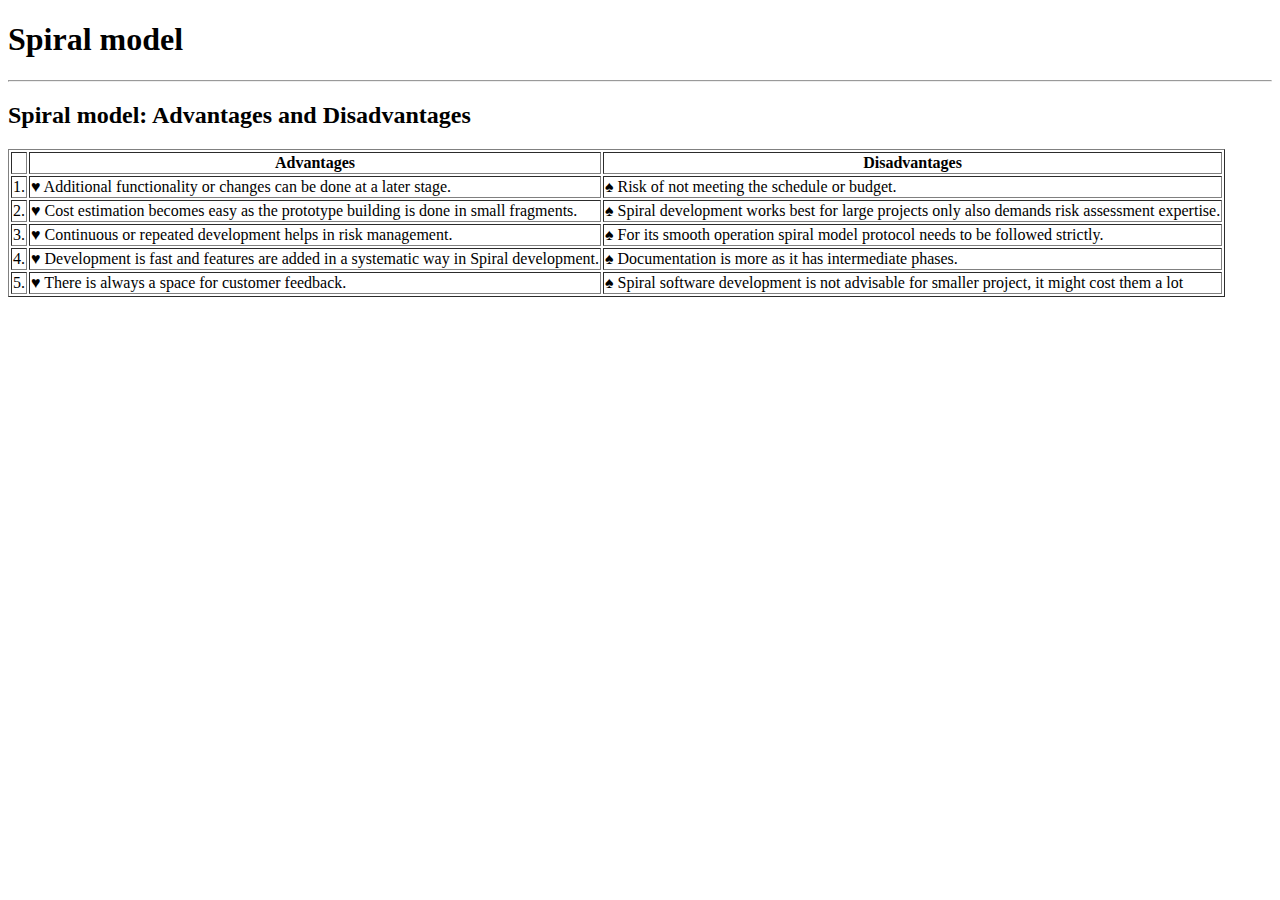
<file: models/spiral.html>
<!DOCTYPE html>
<html lang="en">
<head>
    <meta charset="UTF-8">
    <meta http-equiv="X-UA-Compatible" content="IE=edge">
    <meta name="viewport" content="width=device-width, initial-scale=1.0">
    <title>Spiral model</title>
</head>
<body>
    <h1>Spiral model</h1>
    <hr>
    <h2>Spiral model: Advantages and Disadvantages</h2>
    <table border = "1">
        <tr>
            <th></th>
            <th>Advantages</th>
            <th>Disadvantages</th>
        </tr>
        <tr>
            <td>1.</td>
            <td>&#9829; Additional functionality or changes can be done at a later stage.</td>
            <td>&#9824; Risk of not meeting the schedule or budget.</td>
        </tr>
        <tr>
            <td>2.</td>
            <td>&#9829; Cost estimation becomes easy as the prototype building is done in small fragments.</td>
            <td>&#9824; Spiral development works best for large projects only also demands risk assessment expertise.</td>
        </tr>
        <tr>
            <td>3.</td>
            <td>&#9829; Continuous or repeated development helps in risk management.</td>
            <td>&#9824; For its smooth operation spiral model protocol needs to be followed strictly.</td>
        </tr>
        <tr>
            <td>4.</td>
            <td>&#9829; Development is fast and features are added in a systematic way in Spiral development.</td>
            <td>&#9824; Documentation is more as it has intermediate phases.</td>
        </tr>
        <tr>
            <td>5.</td>
            <td>&#9829; There is always a space for customer feedback.</td>
            <td>&#9824; Spiral software development is not advisable for smaller project, it might cost them a lot</td>
        </tr>
    </table>
</body>
</html>
</file>
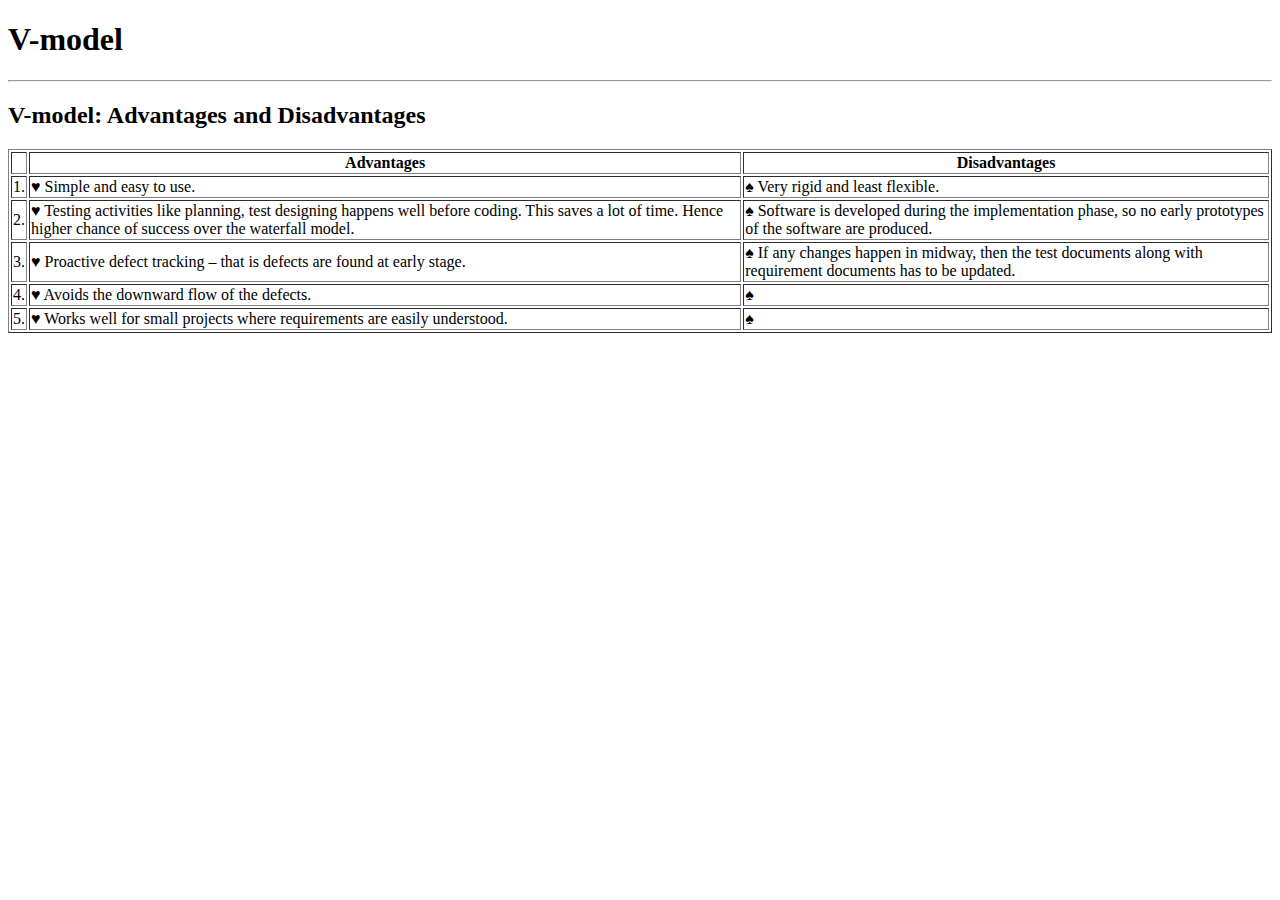
<file: models/Vmodel.html>
<!DOCTYPE html>
<html lang="en">
<head>
    <meta charset="UTF-8">
    <meta http-equiv="X-UA-Compatible" content="IE=edge">
    <meta name="viewport" content="width=device-width, initial-scale=1.0">
    <title>V-model</title>
</head>
<body>
    <h1>V-model</h1>
    <hr>
    <h2>V-model: Advantages and Disadvantages</h2>
    <table border = "1">
        <tr>
            <th></th>
            <th>Advantages</th>
            <th>Disadvantages</th>
        </tr>
        <tr>
            <td>1.</td>
            <td>&#9829; Simple and easy to use.</td>
            <td>&#9824; Very rigid and least flexible.</td>
        </tr>
        <tr>
            <td>2.</td>
            <td>&#9829; Testing activities like planning, test designing happens well before coding. This saves a lot of time. Hence higher chance of success over the waterfall model.</td>
            <td>&#9824; Software is developed during the implementation phase, so no early prototypes of the software are produced.</td>
        </tr>
        <tr>
            <td>3.</td>
            <td>&#9829; Proactive defect tracking – that is defects are found at early stage.</td>
            <td>&#9824; If any changes happen in midway, then the test documents along with requirement documents has to be updated.</td>
        </tr>
        <tr>
            <td>4.</td>
            <td>&#9829; Avoids the downward flow of the defects.</td>
            <td>&#9824; </td>
        </tr>
        <tr>
            <td>5.</td>
            <td>&#9829; Works well for small projects where requirements are easily understood.</td>
            <td>&#9824; </td>
        </tr>
    </table>
</body>
</html>
</file>
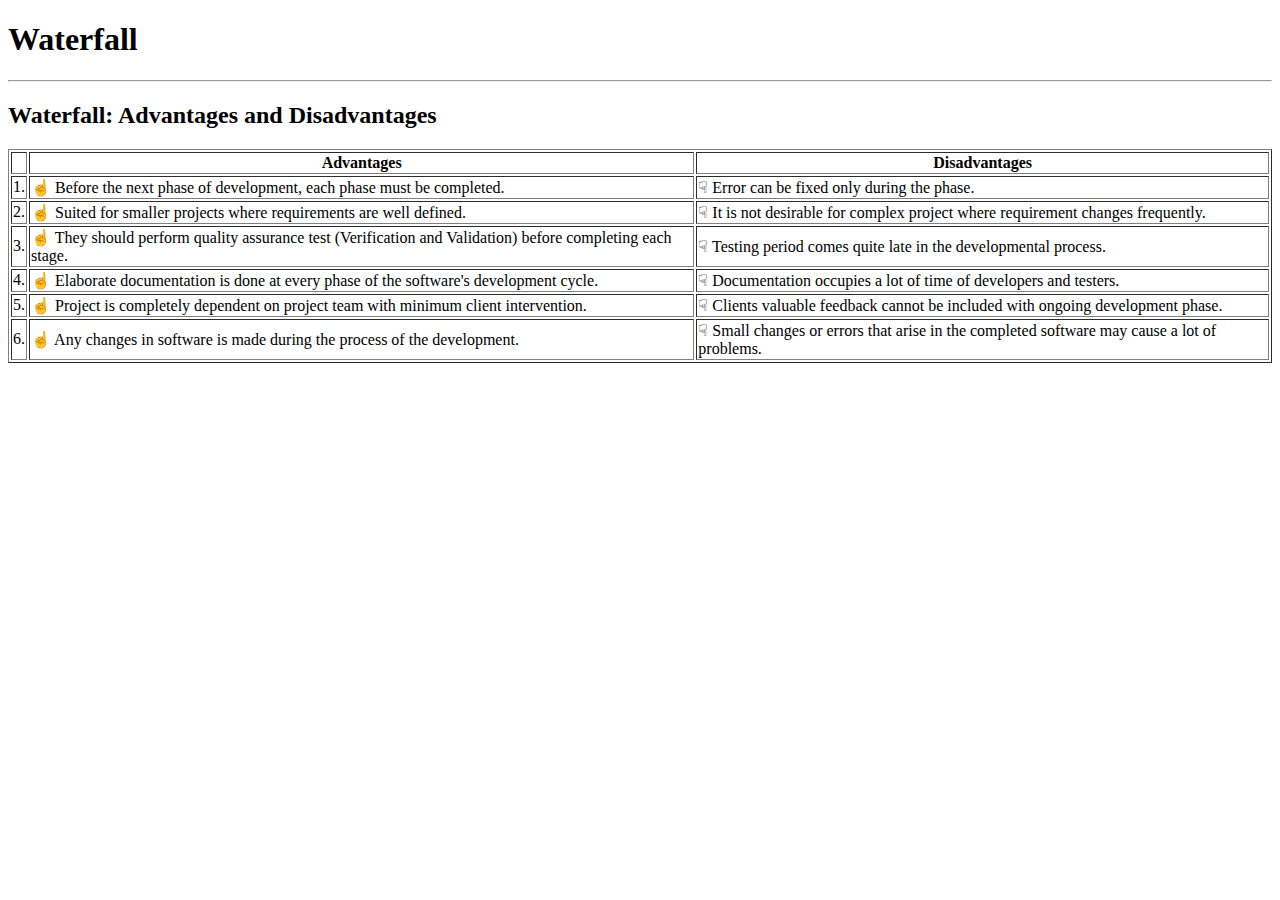
<file: models/waterfall.html>
<!DOCTYPE html>
<html lang="en">
<head>
    <meta charset="UTF-8">
    <meta http-equiv="X-UA-Compatible" content="IE=edge">
    <meta name="viewport" content="width=device-width, initial-scale=1.0">
    <title>Waterfall</title>
</head>
<body>
    <h1>Waterfall</h1>
    <hr>
    <h2>Waterfall: Advantages and Disadvantages</h2>
    <table border = "1">
        <tr>
            <th></th>
            <th>Advantages</th>
            <th>Disadvantages</th>
        </tr>
        <tr>
            <td>1.</td>
            <td>&#9757; Before the next phase of development, each phase must be completed.</td>
            <td>&#9759; Error can be fixed only during the phase.</td>
        </tr>
        <tr>
            <td>2.</td>
            <td>&#9757; Suited for smaller projects where requirements are well defined.</td>
            <td>&#9759; It is not desirable for complex project where requirement changes frequently.</td>
        </tr>
        <tr>
            <td>3.</td>
            <td>&#9757; They should perform quality assurance test (Verification and Validation) before completing each stage.</td>
            <td>&#9759; Testing period comes quite late in the developmental process.</td>
        </tr>
        <tr>
            <td>4.</td>
            <td>&#9757; Elaborate documentation is done at every phase of the software's development cycle.</td>
            <td>&#9759; Documentation occupies a lot of time of developers and testers.</td>
        </tr>
        <tr>
            <td>5.</td>
            <td>&#9757; Project is completely dependent on project team with minimum client intervention.</td>
            <td>&#9759; Clients valuable feedback cannot be included with ongoing development phase.</td>
        </tr>
        <tr>
            <td>6.</td>
            <td>&#9757; Any changes in software is made during the process of the development.</td>
            <td>&#9759; Small changes or errors that arise in the completed software may cause a lot of problems.</td>
        </tr>
    </table>
</body>
</html>
</file>
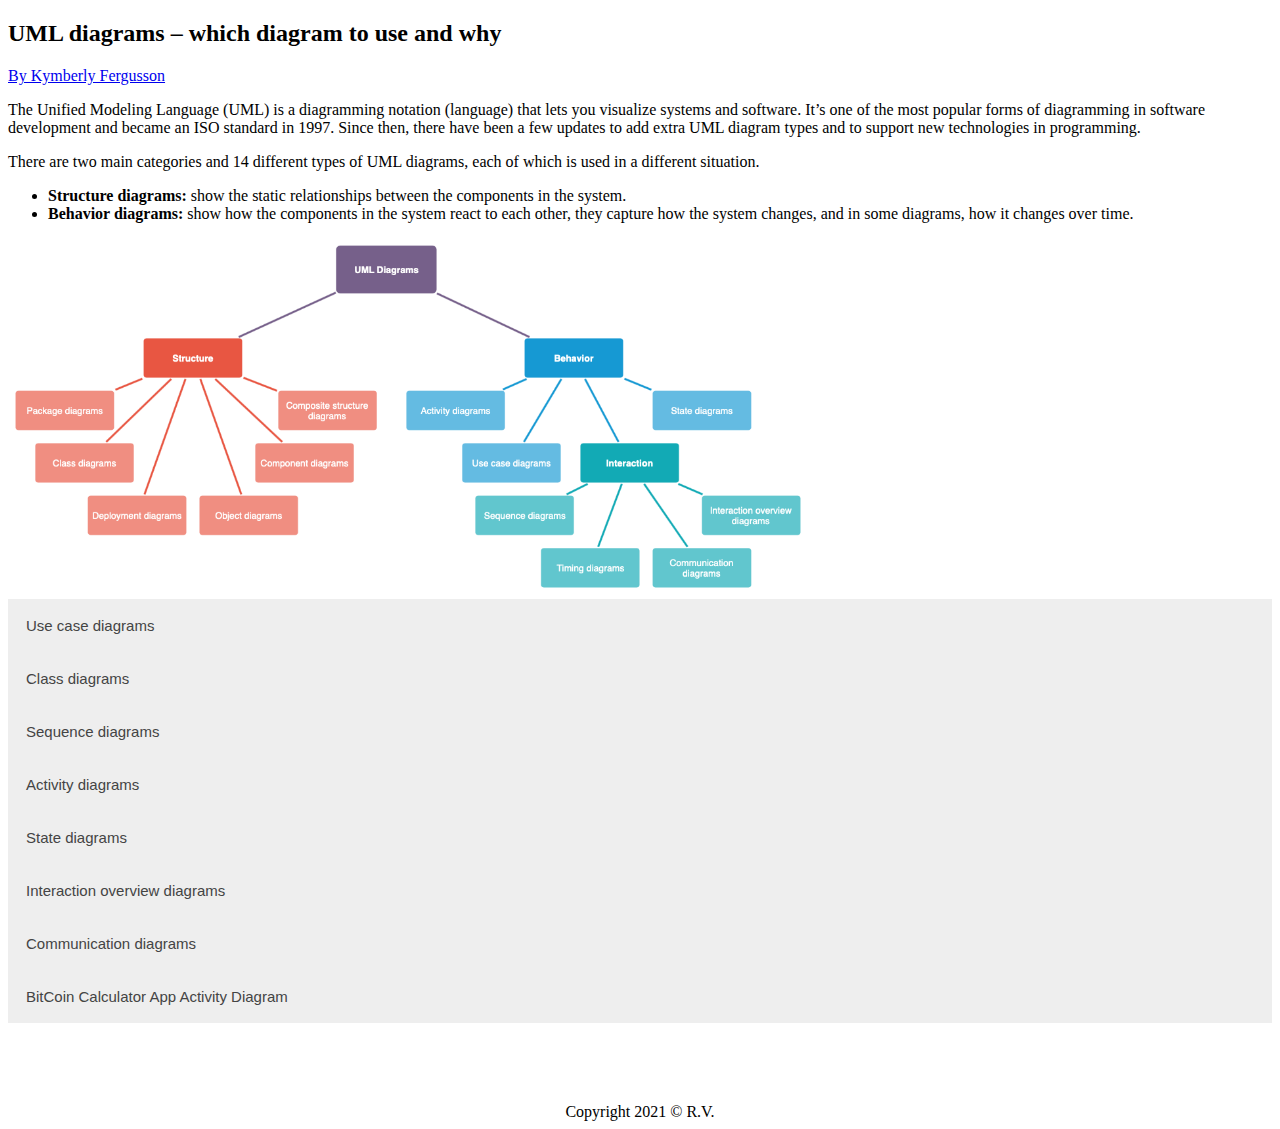
<file: uml/umls.html>
<!DOCTYPE html>
<html>

<head>
    <meta name="viewport" content="width=device-width, initial-scale=1">
    <style>
        span{
            font-weight: 700;
        }
        .accordion {
            background-color: #eee;
            color: #444;
            cursor: pointer;
            padding: 18px;
            width: 100%;
            border: none;
            text-align: left;
            outline: none;
            font-size: 15px;
            transition: 0.4s;
        }

        .active,
        .accordion:hover {
            background-color: #ccc;
        }

        .panel {
            padding: 0 18px;
            display: none;
            background-color: white;
            overflow: hidden;
        }
    </style>
</head>

<body>

    <h2>UML diagrams – which diagram to use and why</h2>
    <p><a href="https://drawio-app.com/uml-diagrams/">By Kymberly Fergusson</a></p>

    <p>The Unified Modeling Language (UML) is a diagramming notation (language) that lets you visualize systems and software. It’s one of the most popular forms of diagramming in software development and became an ISO standard in 1997.  Since then, there have been a few updates to add extra UML diagram types and to support new technologies in programming.</p>

    <p>There are two main categories and 14 different types of UML diagrams, each of which is used in a different situation.</p>

    <ul>
        <li><span>Structure diagrams:</span> show the static relationships between the components in the system.</li>
        <li><span>Behavior diagrams:</span> show how the components in the system react to each other, they capture how the system changes, and in some diagrams, how it changes over time.</li>
    </ul>

    <img style="width: 800px;" src="../images/UMLdiagrams.png" alt="UML Diagrams">

    <button class="accordion">Use case diagrams</button>
    <div class="panel">
        <p>Use case diagrams in UML are used during the requirements phase of software development – they usually put the system requirements into a diagram format, and it’s easy to see what actions a system must support at a glance. Of course, there will be many use cases for your system, and therefore you will usually need to draw many use case diagrams!</p>
        <p>Along with other UML diagrams, such as activity, sequence and component diagrams, use case diagrams help you to visualize your software and requirements, before jumping in and starting to program.</p>
        <img src="../images/UseCase.png" alt="Use Case Diagram">
    </div>

    <button class="accordion">Class diagrams</button>
    <div class="panel">
        <p>The Unified Modeling Language or UML notation is probably the most well known and regularly used visual representation of programs that you’ll find in software development. There are a wide range of diagrams to help you specify your data and processes before you start programming. They help you clarify requirements and limitations, speed up the implementation, provide a guide for thorough testing, and prevent bugs from sneaking in throughout the entire software development process.</p>
        <p>Object oriented programming languages are based on classes and the relationships between them. UML class diagram notation was developed to represent these programs visually.</p>
        <p>Classes contain their attributes (their data) and behaviors (member functions), and are related to each other with a variety of connectors.</p>
        <img src="../images/ClassDiagram.png" alt="Class Diagram">
    </div>

    <button class="accordion">Sequence diagrams</button>
    <div class="panel">
        <p>UML sequence diagrams are the first highly detailed behavioural diagrams that you will create when using UML for software development. They aren’t so often used in business process modelling, especially because they refer to the actual data and operation names that will be used when programming. That doesn’t mean you can’t use sequence diagrams: they can be used to model business objects and their interactions in detail, or by IT staff to detail how the elements in their infrastructure communicate and work together.</p>
        <p>Sequence diagrams are used to visualize both interactions within programs, business processes and IT infrastructures. They describe the sequence of interactions (messages) between actors and objects (things like databases or external interfaces).</p>
        <img src="../images/SequenceDiagram.png" alt="Sequence Diagram">
    </div>
    
    <button class="accordion">Activity diagrams</button>
    <div class="panel">
        <p>Activity diagrams model the behavior of users and systems as they follow a process. They are a type of flow chart or workflow, but they use slightly different shapes.</p>
        <p>Like use case diagrams, activity diagrams model the behaviour of users and systems as they follow a process. They are a type of flow chart or workflow, but they use slightly different shapes.</p>
        <ul>
            <li><span>Start/End:</span> Use a black or solid circle to show where the diagram starts, and a solid circle with a ring around it to indicate the end of the process.</li>
            <li><span>Actions:</span> Use rounded rectangles with the name of the action.</li>
            <li><span>Decisions:</span> Use diamonds whenever there is a choice. You can either include the decision as a question within the diamond, or indicate the decision outcome on the outgoing arrows instead of simply using yes/no labels.</li>
            <li><span>Split/Join:</span> Use a thick bar to indicate where activities split or join.</li>
        </ul>
        <img src="../images/ActivityDiagram.png" alt="Activity Diagram">
    </div>

    <button class="accordion">State diagrams</button>
    <div class="panel">
        <p>State diagrams have been used in programming to describe the various possible states that a system can be in for decades. They also quickly show which states lead to each other, and what triggers a change of state.</p>
        <p>The biggest difference between state diagrams and activity or interaction overview diagrams is that state diagrams do not (necessarily) show the sequence. They just show what states are possible and their entry and exit points, not when those states are entered.</p>
        <p>State diagrams can be very complex – you can nest state diagrams, put guards (true/false) before a state, add actions triggered by a state change, and even defer events to be processed at a later time. These diagrams can get very text-heavy, and the conditions are usually written for one specific programming language. This may make the diagrams complex to look at, but it can also make programming (and testing) faster as there is less room for misunderstanding.</p>
        <img src="../images/StateDiagram.png" alt="State Diagram">
    </div>

    <button class="accordion">Interaction overview diagrams</button>
    <div class="panel">
        <p>These UML diagrams are a combination of an activity diagram and sequence diagrams. Each individual activity or interaction is placed in its own frame, making it easier to see the different paths that need to be programmed when there are complex if-then-else decisions. Decisions are outside of the frames to show the flow of control between the various interactions.</p>
        <p>The interactions themselves, inside the frames, are very similar to sequence diagrams. Between the interactions you will have decisions (diamonds) and fork and join nodes (solid horizontal rectangles), and connectors to show the flow of control. There are also initial and final nodes to show the start and end of the overarching interaction.</p>
        <img src="../images/InteractionOverviewDiagram.png" alt="Interaction Overview Diagram">
    </div>

    <button class="accordion">Communication diagrams</button>
    <div class="panel">
        <p>Communication diagrams are another way to visualize the information more commonly represented by UML sequence diagrams. They are simpler than sequence diagrams and only show the messages that pass between the objects or roles in a software program, infrastructure, or any kind of process.</p>
        <p>If you have multiple scenarios in one use case, UML communication diagrams help you clearly identify what messages (data) need to be sent between objects/roles in each specific scenario.</p>
        <img src="../images/CommunicationDiagram.png" alt="Communication Diagram">
    </div>

    <button class="accordion">BitCoin Calculator App Activity Diagram</button>
    <div class="panel">
        <p><a href="https://github.com/RoaldValja/TARge20-BitcoinCalculatorApp" target="_blank">My BitCoin Calc</a></p>
        <img src="../images/BitCoinActivityDiagram.PNG" alt="Bit Coin Activity Diagram">
    </div>

    <footer style="text-align: center; margin-top: 5rem;">
        Copyright 2021 &#169 R.V.
    </footer>


    <script>
        var acc = document.getElementsByClassName("accordion");
        var i;

        for (i = 0; i < acc.length; i++) {
            acc[i].addEventListener("click", function () {
                this.classList.toggle("active");
                var panel = this.nextElementSibling;
                if (panel.style.display === "block") {
                    panel.style.display = "none";
                } else {
                    panel.style.display = "block";
                }
            });
        }
    </script>

</body>

</html>
</file>
<file: index.css>
#test {
    font-family: 'Courier New', Courier, monospace;
    color:green;
}
#snake{
    position: absolute;
    width: 100px;
    background-color: yellow;
}
</file>
<file: coming_soon_landing/css/style.css>
*   {
    box-sizing: border-box;
}

html, body {
    margin: 0;
    font-family: Arial, Helvetica, sans-serif;
    color: #fff;
    background: #333;
    overflow: hidden;
}

.landing {
    position: relative;
    background-image: url('../img/showcase.jpg');
    background-size: cover;
    background-position: center;
    height: 100vh;
}

.landing-inner {
    position: absolute;
    top: 0;
    left: 0;
    width: 100%;
    height: 100%;
    background: rgba(0,0,0,0.7);
    text-align: center;
    padding-top: 50px;
}

.landing h1 {
    font-size: 50px;
}

.landing p {
    font-size: 20px;
}

.landing img {
    width: 250px;
}

.countdown {
    font-size: 50px;
    display: flex;
    justify-content: center;
    align-items: center;
    text-align: center;
}

.countdown div {
    padding: 20px;
    border: 1px solid #fff;
    border-radius: 10px;
    margin: 5px;
    opacity: 0.7;
    background: #000;
}

.countdown div:first-child {
    background: #17a2b8;
}

.countdown span {
    display: block;
    font-size: 25px;
}

@media(max-width: 650px) {
    .landing img {
        width: 50%;
    }

    .landing h1 {
        font-size: 40px;
    }

    .countdown {
        font-size: 30px;
        flex-direction: column;
    }

    .countdown div {
        display: none;
    }

    .countdown div:first-child {
        display: block;
        width: 80%;
        padding: 10px;
    }
}

@media(max-height: 600px) {
    img {
        width:20%;
    }

    p {
        display: none;
    }
}

@media(max-height: 400px) {
    img {
        padding-bottom: 30px;
    }
    h1 {
        display: none;
    }
}
</file>
